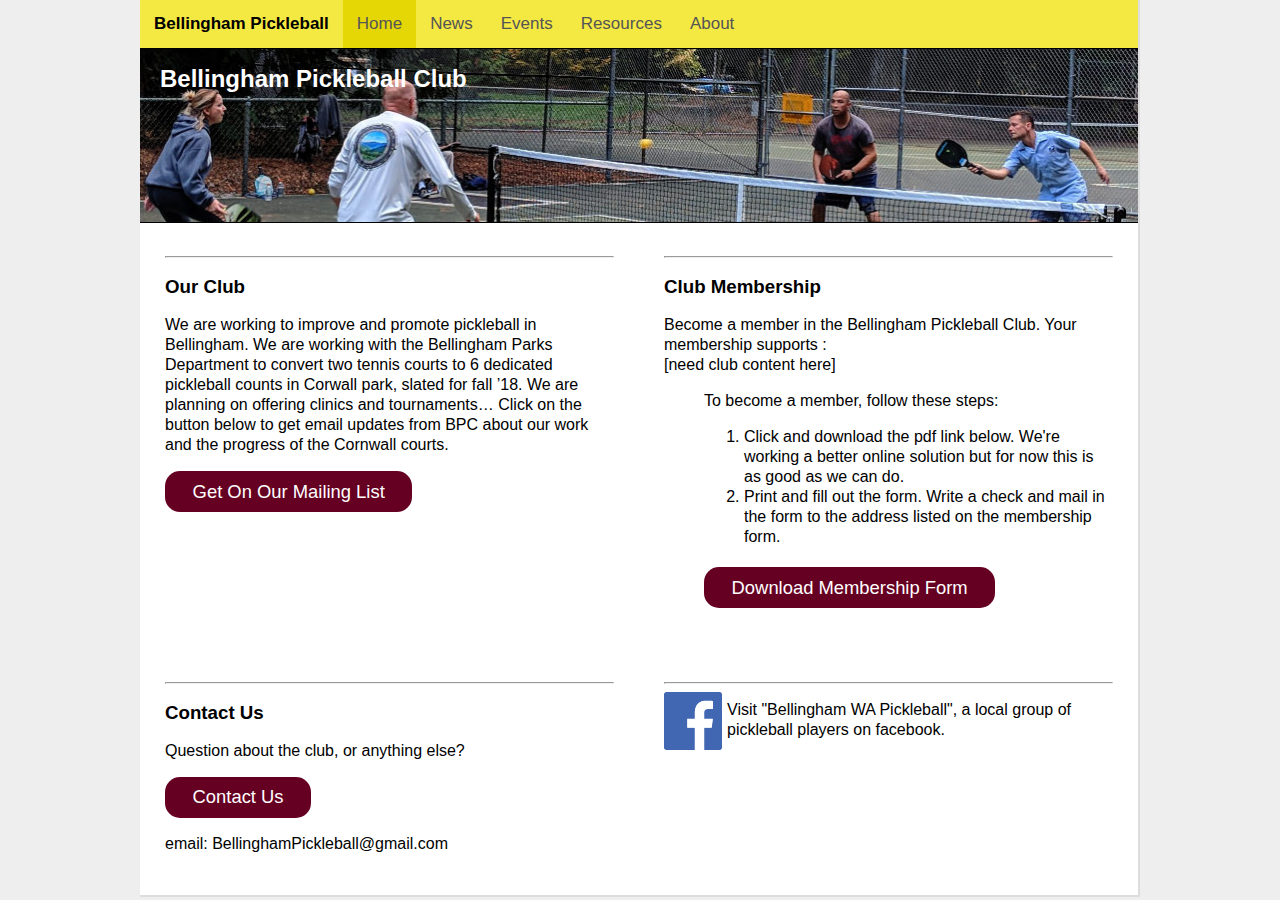
<file: index.html>
<!doctype html>

<html lang="en">
<head>
  <meta charset="utf-8">

  <title>Bellingham Pickleball Club</title>
  <meta name="description" content="Bellingham Pickleball Club">
  <meta name="viewport" content="width=device-width, initial-scale=1.0">
  <link rel="stylesheet" href="https://cdnjs.cloudflare.com/ajax/libs/font-awesome/4.7.0/css/font-awesome.min.css">
  <link rel="stylesheet" href="bpc_styles.css">

</head>

<body class="home">
<!-- top menu  -->
<div class="topnav" id="myTopnav">
<span class="navname">Bellingham Pickleball</span>
<a href="/bpc/" class="active">Home</a>
<a href="news.html">News</a>
<a href="events.html">Events</a>
<a href="resources.html">Resources</a>
<a href="about.html">About</a>
<a href="javascript:void(0);" class="icon" onclick="myFunction()">
    <i class="fa fa-bars"></i></a>
</div>

<!-- page contents -->
<div class="site_title">
  <h2>Bellingham Pickleball Club</h2>
</div>
<!-- new row, 2 columns -->
<div class="row">
<!-- first column -->
    <div class="col-6">
    <hr>    <!-- horizontal line -->
    <h3>Our Club</h3>
    <p>
    We are working to improve and promote pickleball in Bellingham. We are working with the Bellingham Parks Department to convert two tennis courts to 6 dedicated pickleball counts in Corwall park, slated for fall ’18. We are planning on offering clinics and tournaments…
    Click on the button below to get email updates from BPC about our work and the progress of the Cornwall courts.
    </p>
    <button class="button">Get On Our Mailing List</button>
    </div>   <!-- end of first col -->
<!-- second column -->
    <div class="col-6">
    <hr>
    <h3>Club Membership</h3>
    <p>Become a member in the Bellingham Pickleball Club. Your membership supports :
    <br> [need club content here]
    </p>
    <!-- bullet list -->
    <ol>
    <p>To become a member, follow these steps:</p>
    <ol> 
    <li>Click and download the pdf link below. We're working a better online solution but for now this is as
    good as we can do.
    <li>Print and fill out the form. Write a check and mail in the form to the address
        listed on the membership form.
    </ol>
    <br />
    <button class="button"><a href="./docs/membership_form.pdf">Download Membership Form</a></button>    
    
    </div>  <!-- end of second col -->
</div>   <!-- end of row -->
<!-- new row, 2 columns -->
<div class="row">
<!-- first column -->
    <div class="col-6">
    <hr>
    <h3>Contact Us</h3>
    <p>Question about the club, or anything else?</p>
    <button class="button"><a href="mailto:bellinghampickleball@gmail.com?subject=Contact-Us">Contact Us</a></button>    
    <p>email: BellinghamPickleball@gmail.com</p>
     
    </div>
<!-- second column -->
    <div class="col-6">
    <hr>
    <a href="https://www.facebook.com/groups/184656331580173/">
    <img src="./images/f-ogo_RGB_HEX-58.png" style="float:left; margin-right:5px;"></a>
    <p>
    Visit "Bellingham WA Pickleball", a local group of pickleball players on facebook.
    </div>
</div>
<!-- end of page contents -->

<script>
function myFunction() {
    var x = document.getElementById("myTopnav");
    if (x.className === "topnav") {
        x.className += " responsive";
    } else {
        x.className = "topnav";
    }
}
</script>

</body>
</html>
</file>
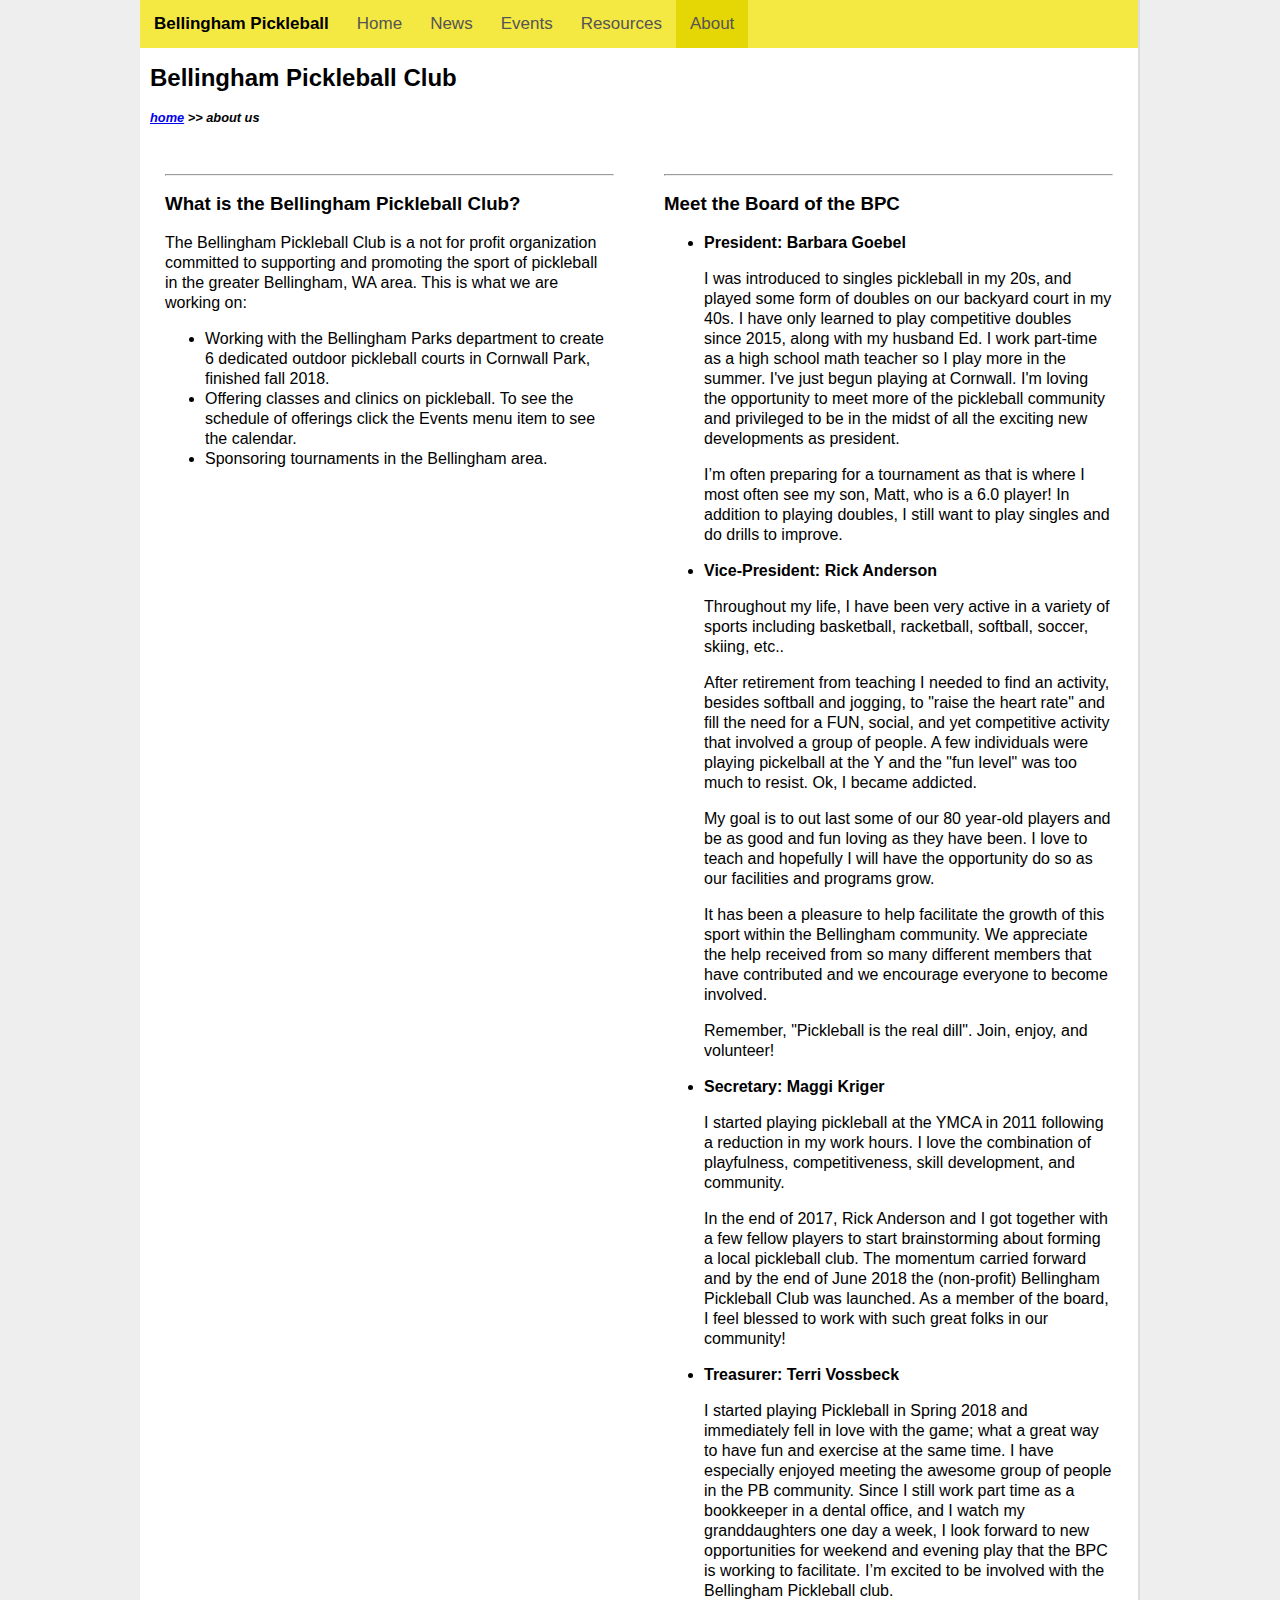
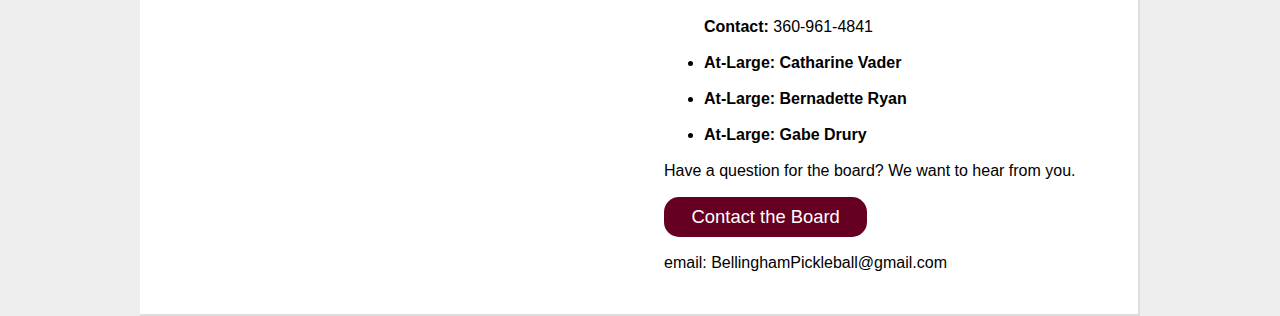
<file: about.html>
<!doctype html>

<html lang="en">
<head>
  <meta charset="utf-8">

  <title>About Bellingham Pickleball Club</title>
  <meta name="description" content="Bellingham Pickleball Club">
  <meta name="viewport" content="width=device-width, initial-scale=1.0">
  <link rel="stylesheet" href="https://cdnjs.cloudflare.com/ajax/libs/font-awesome/4.7.0/css/font-awesome.min.css">
  <link rel="stylesheet" href="bpc_styles.css">
  <link rel="icon" href="favicon.ico?v=1.1">
  <link rel="shortcut icon" href="favicon.ico?v=1.1" />
</head>

<body>
<!-- top menu -->
<div class="topnav" id="myTopnav">
<span class="navname">Bellingham Pickleball</span>
<a href="/bpc/">Home</a>
<a href="news.html">News</a>
<a href="events.html">Events</a>
<a href="resources.html">Resources</a>
<a href="about.html" class="active">About</a>
<a href="javascript:void(0);" class="icon" onclick="myFunction()">
    <i class="fa fa-bars"></i></a>
</div>

<!-- page contents -->
<div class="page_title">
  <h2>Bellingham Pickleball Club</h2>
  <p class="breadcrumbs"><a href="/bpc/">home</a> >> about us</p>
</div>
<!-- start 2 columns, row 1 -->
<div class="row">
    <div class="col-6">
    <hr>
    <h3>What is the Bellingham Pickleball Club?</h3>

 <!-- start editing page content  -->

    <p>
    The Bellingham Pickleball Club is a not for profit organization committed to supporting and promoting the sport of pickleball in the greater Bellingham, WA area. This is what we are working on:
    </p>
    <p>
    <ul>
    <li>
    Working with the Bellingham Parks department to create 6 dedicated outdoor pickleball courts in Cornwall Park, finished fall 2018.
    <li>
    Offering classes and clinics on pickleball. To see the schedule of offerings click the Events menu item to see the calendar.
    <li>
    Sponsoring tournaments in the Bellingham area.
    </ul>

    </div>
    <!-- column 2 -->
    <div class="col-6">
    <hr>
    <h3>Meet the Board of the BPC</h3>
    <ul>

    <li><strong>President: Barbara Goebel</strong>
    <p>I was introduced to singles pickleball in my 20s, and played some form of doubles on our backyard court in my 40s.  I have only learned to
    play competitive doubles since 2015, along with my husband Ed.  I work part-time as a high school math teacher so I play more in
    the summer.  I've just begun playing at Cornwall.  I'm loving the opportunity to meet more of the pickleball community and privileged
    to be in the midst of all the exciting new developments as president.</p>
    <p>I’m often preparing for a tournament as that is where I most often see my son, Matt, who is a 6.0 player!  In addition to playing doubles, I
    still want to play singles and do drills to improve.</p>
    </li>

    <li><strong>Vice-President: Rick Anderson</strong>
    <p>Throughout my life, I have been very active in a variety of sports including basketball, racketball, softball, soccer, skiing, etc..<p>
    <p>After retirement from teaching I needed to find an activity, besides softball and jogging, to "raise the heart rate" and fill the need for a FUN, social, and yet competitive activity that involved a group of people.  A few individuals were playing pickelball at the Y and the "fun level" was too much to resist. Ok, I became addicted.</p>
    <p>My goal is to out last some of our 80 year-old players and be as good and fun loving as they have been. I love to teach and hopefully I will have the opportunity do so as our facilities and programs grow.</p>
    <p>It has been a pleasure to help facilitate the growth of this sport within the Bellingham community. We appreciate the help received from so many different members that have contributed and we encourage everyone to become involved.</p>
    <p> Remember, "Pickleball is the real dill". Join, enjoy, and volunteer!</p>
    </li>

    <li><strong>Secretary: Maggi Kriger</strong>
    <p>I started playing pickleball at the YMCA in 2011 following a reduction in my work hours. I love the combination of playfulness, competitiveness, skill development, and community.</p>
    <p>In the end of 2017, Rick Anderson and I got together with a few fellow players to start brainstorming about forming a local pickleball club.
    The momentum carried forward and by the end of June 2018 the (non-profit) Bellingham Pickleball Club was launched.  As a member of the board, I feel blessed to work with such great folks in our community!</p>
    </li>

    <li><strong>Treasurer: Terri Vossbeck</strong>
    <p>I started playing Pickleball in Spring 2018 and immediately fell in love with the game; what a great way to have
    fun and exercise at the same time. I have especially enjoyed meeting the awesome group of people in the PB community. Since I still work part
    time as a bookkeeper in a dental office, and I watch my granddaughters one day a week, I look forward to new opportunities for weekend and evening play that the BPC is working to
    facilitate. I’m excited to be involved with the Bellingham Pickleball club.</p>
    <p><strong>Contact: </strong>360-961-4841</p>
    </li>

    <li><strong>At-Large: Catharine Vader</strong>
    <p></p>
    </li>

    <li><strong>At-Large: Bernadette Ryan</strong>
    <p></p>
    </li>

    <li><strong>At-Large: Gabe Drury</strong>
    <p></p>
    </li>

    </ul>

<p>Have a question for the board? We want to hear from you. </p>
<button class="button"><a href="mailto:bellinghampickleball@gmail.com?subject=BPC Board Question">Contact the Board</a></button>
<p>email: BellinghamPickleball@gmail.com</p>
    </div>  <!-- end column -->

<!-- end editing page content  -->


</div>      <!-- end of page column -->



<script>
function myFunction() {
    var x = document.getElementById("myTopnav");
    if (x.className === "topnav") {
        x.className += " responsive";
    } else {
        x.className = "topnav";
    }
}
</script>
</body>
</html>
</file>
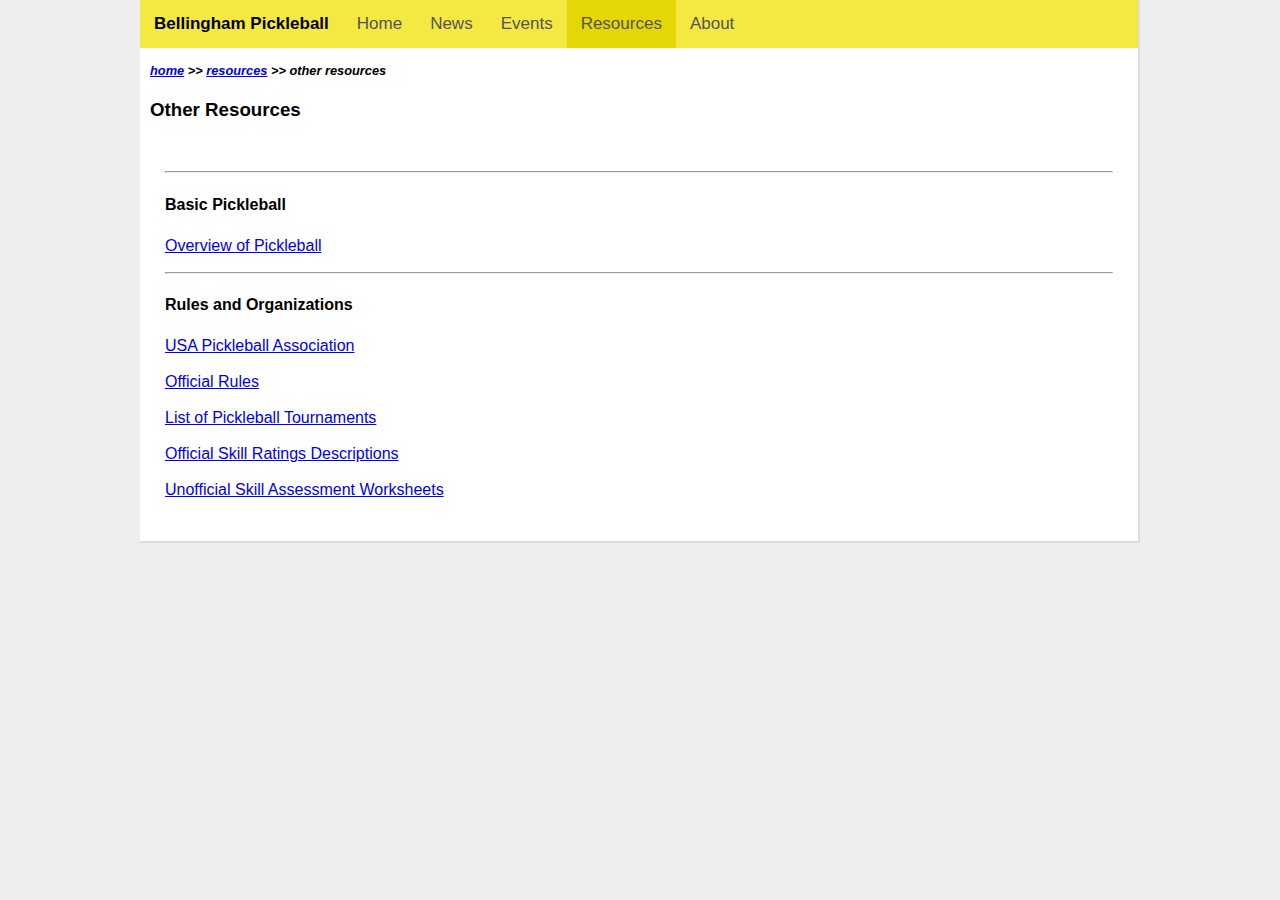
<file: articles_rules_orgs.html>
<!doctype html>

<html lang="en">
<head>
  <meta charset="utf-8">

  <title>Other Pickleball Resources</title>
  <meta name="description" content="Bellingham Pickleball Club">
  <meta name="viewport" content="width=device-width, initial-scale=1.0">
  <link rel="stylesheet" href="https://cdnjs.cloudflare.com/ajax/libs/font-awesome/4.7.0/css/font-awesome.min.css">
  <link rel="stylesheet" href="bpc_styles.css">
  <link rel="icon" href="favicon.ico?v=1.1">
  <link rel="shortcut icon" href="favicon.ico?v=1.1" />

</head>

<body>
<!-- top menu  -->
<div class="topnav" id="myTopnav">
<span class="navname">Bellingham Pickleball</span>
<a href="/bpc/">Home</a>
<a href="news.html">News</a>
<a href="events.html">Events</a>
<a href="resources.html" class="active">Resources</a>
<a href="about.html">About</a>
<a href="javascript:void(0);" class="icon" onclick="myFunction()">
    <i class="fa fa-bars"></i></a>
</div>
<div class="page_title">
    <p class="breadcrumbs"><a href="/bpc/">home</a> >> <a href="resources.html">resources</a> >> other resources</p>
  <h3>Other Resources</h3>
</div>

<!-- start editing page content, list of other resources -->
<!-- new row, 1 column -->
<div class="row">
    <div class="col-12">
    <hr>    <!-- horizontal line -->
    <h4>Basic Pickleball</h4>
    <p><a href="https://en.wikipedia.org/wiki/Pickleball">Overview of Pickleball</a></p>

    <hr>    <!-- horizontal line -->
    <h4>Rules and Organizations</h4>
    <p><a href="https://www.usapa.org/">USA Pickleball Association</a></p>
    <p><a href="https://www.usapa.org/docs/ifp/USAPA-Rulebook.pdf">Official Rules</a></p>
    <p><a href="https://secure.pickleballtournaments.com/pbt_main.pl">List of Pickleball Tournaments</a></p>
    <p><a href="http://ifpickleball.org/ifp-rating-descriptions/">Official Skill Ratings Descriptions</a></p>
    <p><a href="https://www.usapa.org/skill-assessment-sheets/">Unofficial Skill Assessment Worksheets</a></p>
</div>   <!-- end of row -->
<!-- end editing page content, list of resources -->

<!--  end editing page contents here  -->

</body>
<script>
function myFunction() {
    var x = document.getElementById("myTopnav");
    if (x.className === "topnav") {
        x.className += " responsive";
    } else {
        x.className = "topnav";
    }
}
</script>
</html>
</file>
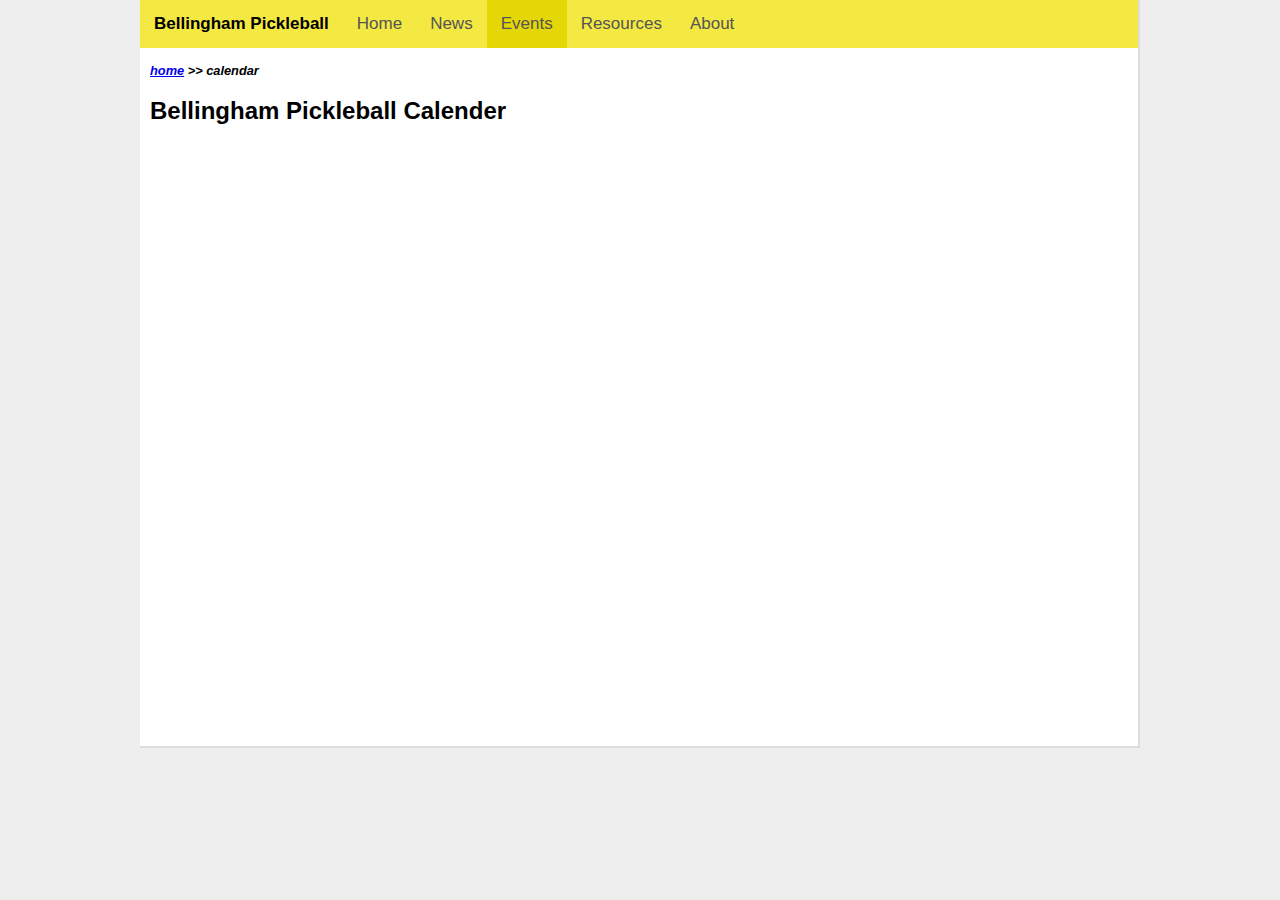
<file: events.html>
<!doctype html>

<html lang="en">
<head>
  <meta charset="utf-8">

  <title>BPC Calender of Events</title>
  <meta name="description" content="Bellingham Pickleball Club">
  <meta name="viewport" content="width=device-width, initial-scale=1.0">
  <link rel="stylesheet" href="https://cdnjs.cloudflare.com/ajax/libs/font-awesome/4.7.0/css/font-awesome.min.css">
  <link rel="stylesheet" href="bpc_styles.css">
  <link rel="icon" href="favicon.ico?v=1.1">
  <link rel="shortcut icon" href="favicon.ico?v=1.1" />

</head>

<body>
<!-- top menu -->
<div class="topnav" id="myTopnav">
<span class="navname">Bellingham Pickleball</span>
<a href="/bpc/">Home</a>
<a href="news.html">News</a>
<a href="events.html" class="active">Events</a>
<a href="resources.html">Resources</a>
<a href="about.html">About</a>
<a href="javascript:void(0);" class="icon" onclick="myFunction()">
    <i class="fa fa-bars"></i></a>
</div>
<div class="page_title">
    <p class="breadcrumbs"><a href="/bpc/">home</a> >> calendar</p>
    <h2>Bellingham Pickleball Calender</h2>
</div>

<!-- html code for a google calendar -->
<iframe src="https://calendar.google.com/calendar/embed?src=bellinghampickle%40gmail.com&ctz=America%2FLos_Angeles" style="border: 0" width="800" height="600" frameborder="0" scrolling="no"></iframe>

<script>
function myFunction() {
    var x = document.getElementById("myTopnav");
    if (x.className === "topnav") {
        x.className += " responsive";
    } else {
        x.className = "topnav";
    }
}
</script>
</body>
</html>
</file>
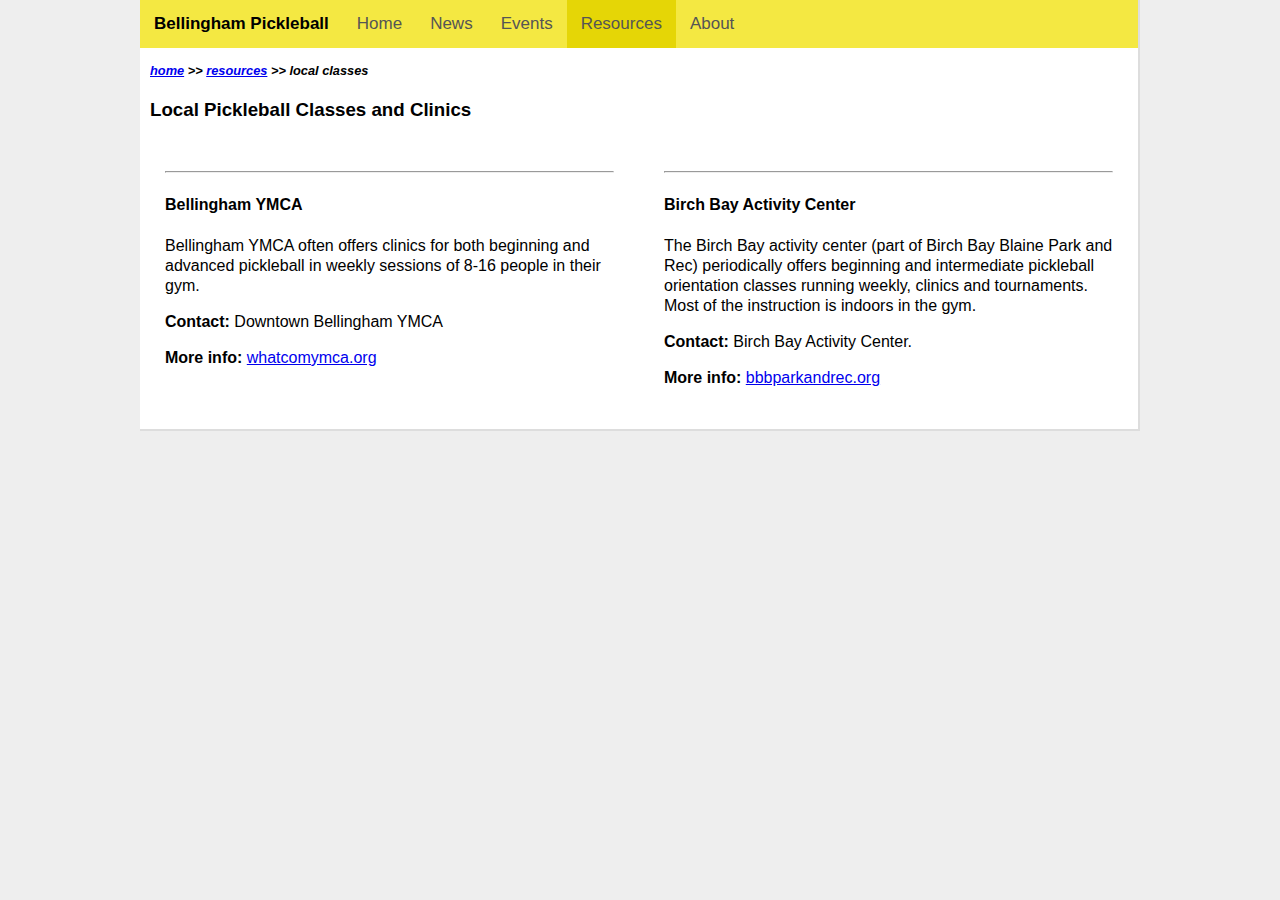
<file: local_instruction.html>
<!doctype html>

<html lang="en">
<head>
  <meta charset="utf-8">

  <title>Where to Play Pickleball</title>
  <meta name="description" content="Pickleball Instruction">
  <meta name="viewport" content="width=device-width, initial-scale=1.0">
  <link rel="stylesheet" href="https://cdnjs.cloudflare.com/ajax/libs/font-awesome/4.7.0/css/font-awesome.min.css">
  <link rel="stylesheet" href="bpc_styles.css">
  <link rel="icon" href="favicon.ico?v=1.1">
  <link rel="shortcut icon" href="favicon.ico?v=1.1" />

</head>

<body>
<!-- top menu  -->
<div class="topnav" id="myTopnav">
<span class="navname">Bellingham Pickleball</span>
<a href="/bpc/">Home</a>
<a href="news.html">News</a>
<a href="events.html">Events</a>
<a href="resources.html" class="active">Resources</a>
<a href="about.html">About</a>
<a href="javascript:void(0);" class="icon" onclick="myFunction()">
    <i class="fa fa-bars"></i></a>
</div>
<div class="page_title">
    <p class="breadcrumbs"><a href="/bpc/">home</a> >> <a href="resources.html">resources</a> >> local classes</p>
  <h3>Local Pickleball Classes and Clinics</h3>
</div>


<!-- Start editing page contents here  -->
<!-- new row, 2 columns -->
<div class="row">
<!-- first column -->
    <div class="col-6">
    <hr>    <!-- horizontal line -->
    <h4>Bellingham YMCA</h4>
    <p>
    Bellingham YMCA often offers clinics for both beginning and advanced pickleball in weekly sessions
of 8-16 people in their gym.
    </p>
    <p><strong>Contact: </strong>Downtown Bellingham YMCA</p>
    <p><strong>More info: </strong><a href="https://www.whatcomymca.org/">whatcomymca.org</a></p>

    </div>   <!-- end of first col -->
<!-- second column -->
    <div class="col-6">
    <hr>
    <h4>Birch Bay Activity Center</h4>
    <p>The Birch Bay activity center (part of Birch Bay Blaine Park and Rec) periodically offers beginning and intermediate pickleball orientation classes
    running weekly, clinics and tournaments. Most of the instruction is indoors in the gym.
    </p>
    <p><strong>Contact: </strong>Birch Bay Activity Center. <br>
    <p><strong>More info: </strong><a href="http://bbbparkandrec.org/">bbbparkandrec.org</a></p>

    </div>  <!-- end of second col -->
</div>   <!-- end of row -->
<!--  end editing page contents here  -->



</body>
<script>
function myFunction() {
    var x = document.getElementById("myTopnav");
    if (x.className === "topnav") {
        x.className += " responsive";
    } else {
        x.className = "topnav";
    }
}
</script>
</html>
</file>
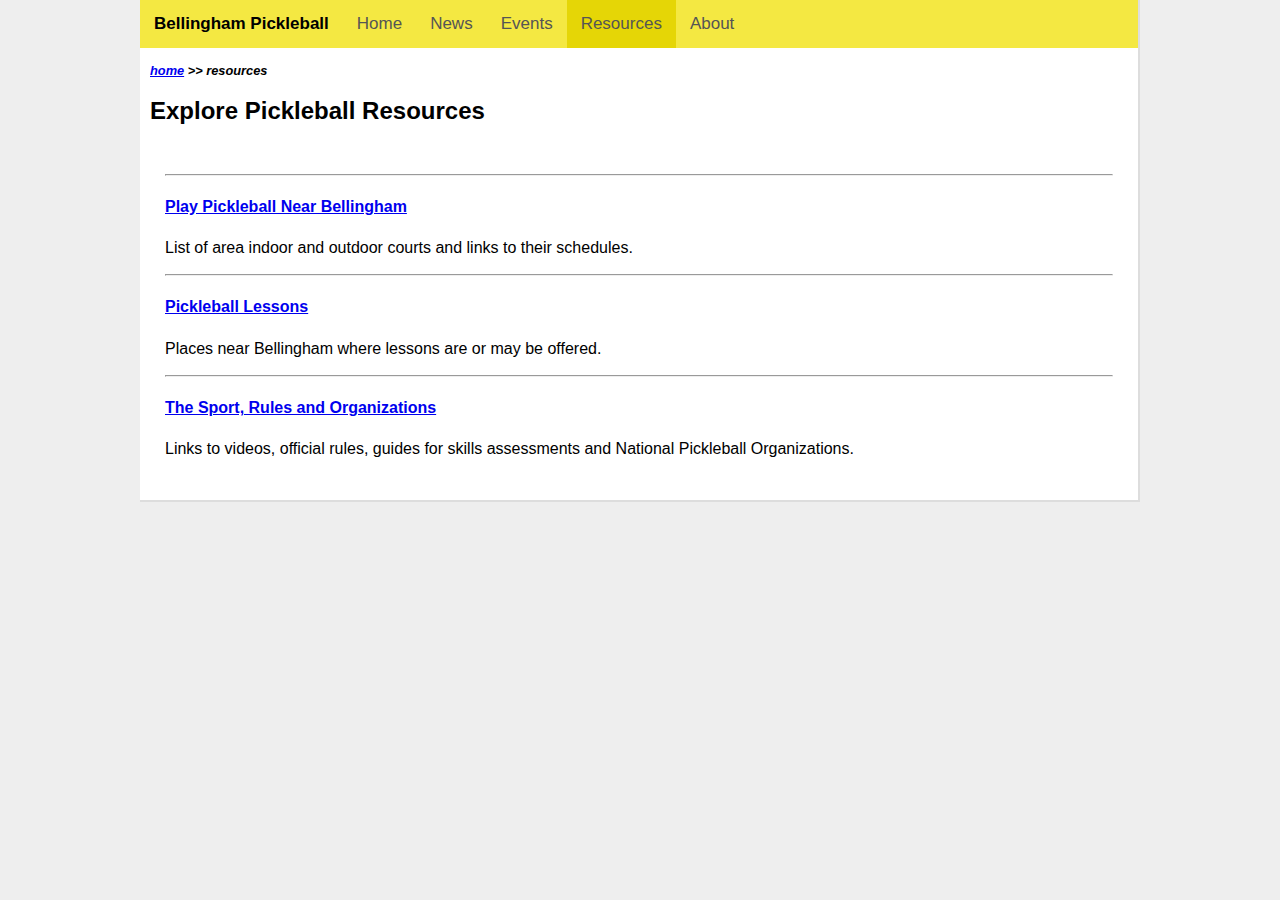
<file: resources.html>
<!doctype html>

<html lang="en">
<head>
  <meta charset="utf-8">

  <title>Pickleball Resources</title>
  <meta name="description" content="Bellingham Pickleball Club">
  <meta name="viewport" content="width=device-width, initial-scale=1.0">
  <link rel="stylesheet" href="https://cdnjs.cloudflare.com/ajax/libs/font-awesome/4.7.0/css/font-awesome.min.css">
  <link rel="stylesheet" href="bpc_styles.css">
  <link rel="icon" href="favicon.ico?v=1.1">
  <link rel="shortcut icon" href="favicon.ico?v=1.1" />

</head>

<body>
<!-- top menu  -->
<div class="topnav" id="myTopnav">
<span class="navname">Bellingham Pickleball</span>
<a href="/bpc/">Home</a>
<a href="news.html">News</a>
<a href="events.html">Events</a>
<a href="resources.html" class="active">Resources</a>
<a href="about.html">About</a>
<a href="javascript:void(0);" class="icon" onclick="myFunction()">
    <i class="fa fa-bars"></i></a>
</div>
<div class="page_title">
    <p class="breadcrumbs"><a href="/bpc/">home</a> >> resources</p>
    <h2>Explore Pickleball Resources</h2>
</div>

<!-- start editing page content, more resources -->
<!-- new row, 1 column -->
<div class="row">
    <div class="col-12">
    <hr>    <!-- horizontal line -->
    <h4><a href="wheretoplay.html">Play Pickleball Near Bellingham</a></h4>
    <p>List of area indoor and outdoor courts and links to their schedules.</p>

    <hr>    <!-- horizontal line -->
    <h4><a href="local_instruction.html">Pickleball Lessons</a></h4>
    <p>Places near Bellingham where lessons are or may be offered.</p>

    <hr>    <!-- horizontal line -->
    <h4><a href="articles_rules_orgs.html">The Sport, Rules and Organizations</a></h4>
    <p>Links to videos, official rules, guides for skills assessments and National Pickleball Organizations.</p>

</div>   <!-- end of row -->
<!-- end editing page content, more resources -->


</body>
<script>
function myFunction() {
    var x = document.getElementById("myTopnav");
    if (x.className === "topnav") {
        x.className += " responsive";
    } else {
        x.className = "topnav";
    }
}
</script>
</html>
</file>
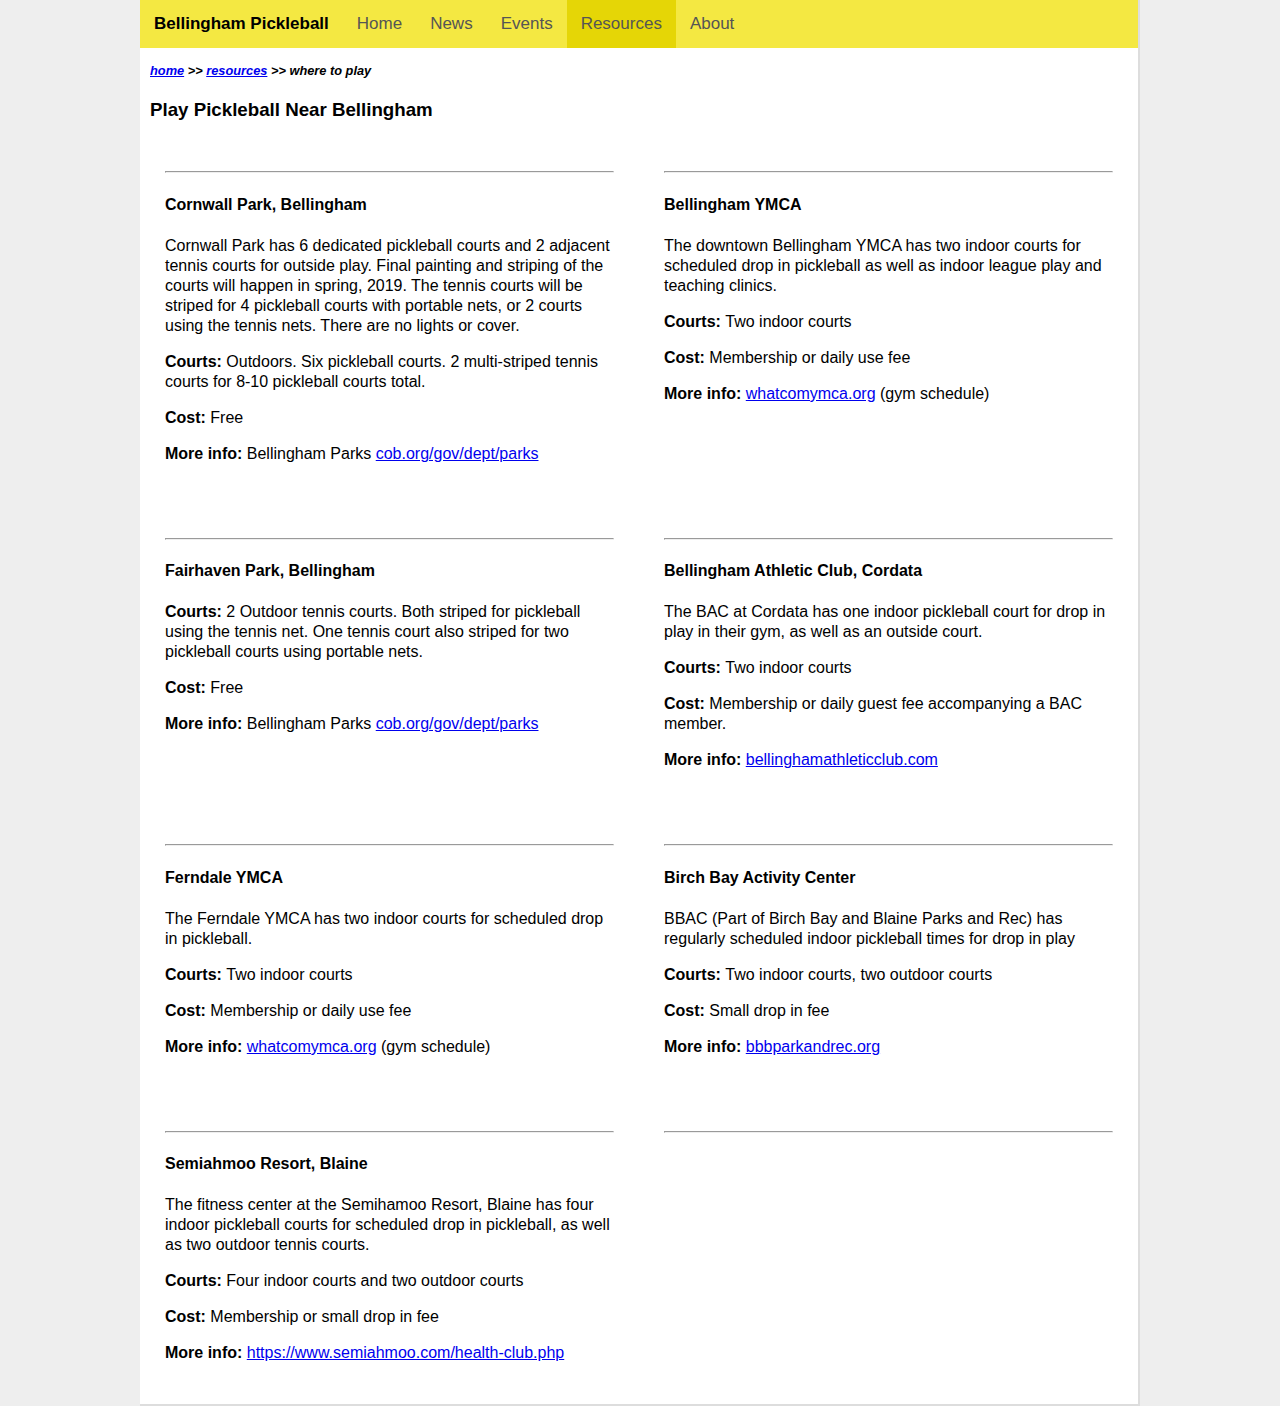
<file: wheretoplay.html>
<!doctype html>

<html lang="en">
<head>
  <meta charset="utf-8">

  <title>Where to Play Pickleball</title>
  <meta name="description" content="Bellingham Pickleball Club">
  <meta name="viewport" content="width=device-width, initial-scale=1.0">
  <link rel="stylesheet" href="https://cdnjs.cloudflare.com/ajax/libs/font-awesome/4.7.0/css/font-awesome.min.css">
  <link rel="stylesheet" href="bpc_styles.css">
  <link rel="icon" href="favicon.ico?v=1.1">
  <link rel="shortcut icon" href="favicon.ico?v=1.1" />

</head>

<body>
<!-- top menu  -->
<div class="topnav" id="myTopnav">
<span class="navname">Bellingham Pickleball</span>
<a href="/bpc/">Home</a>
<a href="news.html">News</a>
<a href="events.html">Events</a>
<a href="resources.html" class="active">Resources</a>
<a href="about.html">About</a>
<a href="javascript:void(0);" class="icon" onclick="myFunction()">
    <i class="fa fa-bars"></i></a>
</div>
<div class="page_title">
    <p class="breadcrumbs"><a href="/bpc/">home</a> >> <a href="resources.html">resources</a> >> where to play</p>
  <h3>Play Pickleball Near Bellingham</h3>
</div>

<!-- Start editing page contents here  -->

<!-- start new row, 2 columns -->
<div class="row">
<!-- first column -->
    <div class="col-6">
    <hr>    <!-- horizontal line -->
    <h4>Cornwall Park, Bellingham</h4>
    <p>
    Cornwall Park has 6 dedicated pickleball courts and 2 adjacent tennis courts for outside play. Final painting and
    striping of the courts will happen in spring, 2019. The tennis
    courts will be striped for 4 pickleball courts with portable nets, or 2 courts using the tennis nets. There are no
    lights or cover.
    <p><strong>Courts: </strong>Outdoors. Six pickleball courts. 2 multi-striped tennis courts for 8-10 pickleball courts total.</p>
    <p><strong>Cost: </strong>Free</p>
    <p><strong>More info: </strong>Bellingham Parks <a href="https://www.cob.org/gov/dept/parks">cob.org/gov/dept/parks</a></p>

    </div>   <!-- end of first col -->
<!-- second column -->
    <div class="col-6">
    <hr>
    <h4>Bellingham YMCA</h4>
    <p>The downtown Bellingham YMCA has two indoor courts for scheduled drop in pickleball as well as indoor league play
    and teaching clinics.</p>
    <p><strong>Courts: </strong>Two indoor courts</p>
    <p><strong>Cost: </strong>Membership or daily use fee</p>
    <p><strong>More info: </strong><a href="https://www.whatcomymca.org/bellingham-gymnasium">whatcomymca.org</a> (gym schedule)</p>
    </div>  <!-- end of second col -->
</div>   <!-- end of row -->

<!-- start new row, 2 columns -->
<div class="row">
<!-- first column -->
    <div class="col-6">
    <hr>    <!-- horizontal line -->
    <h4>Fairhaven Park, Bellingham</h4>
    <p><strong>Courts: </strong>2 Outdoor tennis courts. Both striped for pickleball using the tennis net. One tennis court also
    striped for two pickleball courts using portable nets.</p>
    <p><strong>Cost: </strong>Free</p>
    <p><strong>More info: </strong>Bellingham Parks <a href="https://www.cob.org/gov/dept/parks">cob.org/gov/dept/parks</a></p>

    </div>   <!-- end of first col -->
<!-- second column -->
    <div class="col-6">
    <hr>
    <h4>Bellingham Athletic Club, Cordata</h4>
    <p>The BAC at Cordata has one indoor pickleball court for drop in play in their gym, as well as an outside court.</p>
    <p><strong>Courts: </strong>Two indoor courts</p>
    <p><strong>Cost: </strong>Membership or daily guest fee accompanying a BAC member.</p>
    <p><strong>More info: </strong><a href="https://www.bellinghamathleticclub.com/">bellinghamathleticclub.com</a></p>
    </div>  <!-- end of second col -->
</div>   <!-- end of row -->

<!-- start new row, 2 columns -->
<div class="row">
<!-- first column -->
    <div class="col-6">
    <hr>
    <h4>Ferndale YMCA</h4>
    <p>The Ferndale YMCA has two indoor courts for scheduled drop in pickleball.</p>
    <p><strong>Courts: </strong>Two indoor courts</p>
    <p><strong>Cost: </strong>Membership or daily use fee</p>
    <p><strong>More info: </strong><a href="https://www.whatcomymca.org/ferndale-gymnasium">whatcomymca.org</a> (gym schedule)</p>
    </div>  <!-- end of first col -->
 <!-- second column -->
    <div class="col-6">
    <hr>
    <h4>Birch Bay Activity Center</h4>
    <p>BBAC (Part of Birch Bay and Blaine Parks and Rec) has regularly scheduled indoor pickleball times for drop in play</p>
    <p><strong>Courts: </strong>Two indoor courts, two outdoor courts</p>
    <p><strong>Cost: </strong>Small drop in fee</p>
    <p><strong>More info: </strong><a href="http://www.bbbparkandrec.org">bbbparkandrec.org</a></p>
    </div>  <!-- end of second col -->
</div>   <!-- end of row -->

<!-- start new row, 2 columns -->
<div class="row">
<!-- first column -->
    <div class="col-6">
    <hr>
    <h4>Semiahmoo Resort, Blaine</h4>
    <p>The fitness center at the Semihamoo Resort, Blaine has four indoor pickleball courts for scheduled
    drop in pickleball, as well as two outdoor tennis courts.</p>
    <p><strong>Courts: </strong>Four indoor courts and two outdoor courts</p>
    <p><strong>Cost: </strong>Membership or small drop in fee</p>
    <p><strong>More info: </strong><a href="https://www.semiahmoo.com/health-club.php">https://www.semiahmoo.com/health-club.php</a></p>
    </div>  <!-- end of first col -->
 <!-- second column -->
    <div class="col-6">
    <hr>
    <h4></h4>
    <p></p>
    <p><strong></strong></p>
    <p><strong></strong></p>
    <p><strong></strong><a href=""></a></a></p>
    </div>  <!-- end of second col -->
</div>   <!-- end of row -->

<!--  end editing page contents here  -->

</body>
<script>
function myFunction() {
    var x = document.getElementById("myTopnav");
    if (x.className === "topnav") {
        x.className += " responsive";
    } else {
        x.className = "topnav";
    }
}
</script>
</html>
</file>
<file: bpc_styles.css>
* {
    box-sizing: border-box;
}
img {
    max-width: 100%;
    height: auto;
}
        
.row::after {
    content: "";
    clear: both;
    display: table;
}

.row div {
    /*
    background-color: white;
    height:100%;
    border: solid red;
    */
}
    
[class*="col-"] {
    float: left;
    padding: 25px;
}

/* general page format */
html {
  background-color: #eee;
}  

body {
  margin: 0;
  font-family: Arial, Helvetica, sans-serif;
  line-height:1.25em;
  background-color: #fff;
  max-width:1000px;
  width:100%;
  border: solid #ddd;
  border-width: 0px 2px 2px 0px;
  margin: 0 auto;
  
  
  
}
/*
body.home { 
    background-image: url('./images/hp_pickleplayers.jpg');
    width:100%;
    max-width:1200px;
    max-height:150px;
    background-repeat: no-repeat;
    background-attachment: fixed;
    background-position: center top; 
    background-size: contain;
}
*/
p.breadcrumbs {
    font-style:italic;
    font-weight:bold;
    font-size: 80%;
}
    
/* responsive menu */
.topnav {
  overflow: hidden;
  background-color: #f4e842     /* menu bar color */
}

.topnav a, .topnav .navname {
  float: left;
  display: block;
  color: #555;  /* #f2f2f2; */
  text-align: center;
  padding: 14px 14px;
  text-decoration: none;
  font-size: 17px;
}
.topnav .navname {
    color:black;
    font-weight:bold;
}    

.topnav a:hover {
  background-color: #f7f1a8;
  color: black;
}

.active {
  background-color: #e5d606;    /* #4CAF50;  */
  color: white;
}
.topnav .icon {
  display: none;
}
/* titles on each page  */
.page_title {
    width:100%;
    margin:10px;
}  
/* title on the home page  */
.site_title { 
    color:white; 
    border: solid black;
    border-width: 1px 0px;
    height: 175px;
     background-image: url('./images/hp_pickleplayers.jpg');
    width:100%;
    background-position: center top; 
    background-repeat: no-repeat;
    background-size: 100%, auto;    
}  
.site_title h2 {margin:20px;}

.button {
    background-color:  #660022 ;   /* #4CAF50; */
    border: none;
    border-radius: 15px;
    color: white;
    padding: 0.5em  1.5em;
    text-align: center;
    font-size: 115%;
    cursor: pointer;
}
.button:hover {
    background-color: #990033;
    color: white;
}

.button a {
    color: white;
    text-decoration: none;
}    
/* mobile  screen */
[class*="col-"] {
    width: 100%;
}

@media screen and (max-width: 630px) {
  .topnav a:not(:first-child) {display: none;}
  .topnav a.icon { 
    display: block;
  }
 .site_title {  
    height: 130px;
    background-size: cover; 
 }  
}

@media screen and (max-width: 630px) {
  .topnav.responsive {position: relative;}
  .topnav.responsive .icon {
    position: absolute;
    right: 0;
    top: 0;
  }
  
  .topnav.responsive a {
    float: none;
    display: block;
    text-align: left;
    width: 100px;
  }
}
/* grid  */


/* For mobile phones first: */

@media only screen and (min-width: 768px) {
    /* For desktop: */
    .col-1 {width: 8.33%;}
    .col-2 {width: 16.66%;}
    .col-3 {width: 25%;}
    .col-4 {width: 33.33%;}
    .col-5 {width: 41.66%;}
    .col-6 {width: 50%;}
    .col-7 {width: 58.33%;}
    .col-8 {width: 66.66%;}
    .col-9 {width: 75%;}
    .col-10 {width: 83.33%;}
    .col-11 {width: 91.66%;}
    .col-12 {width: 100%;}
}
</file>
